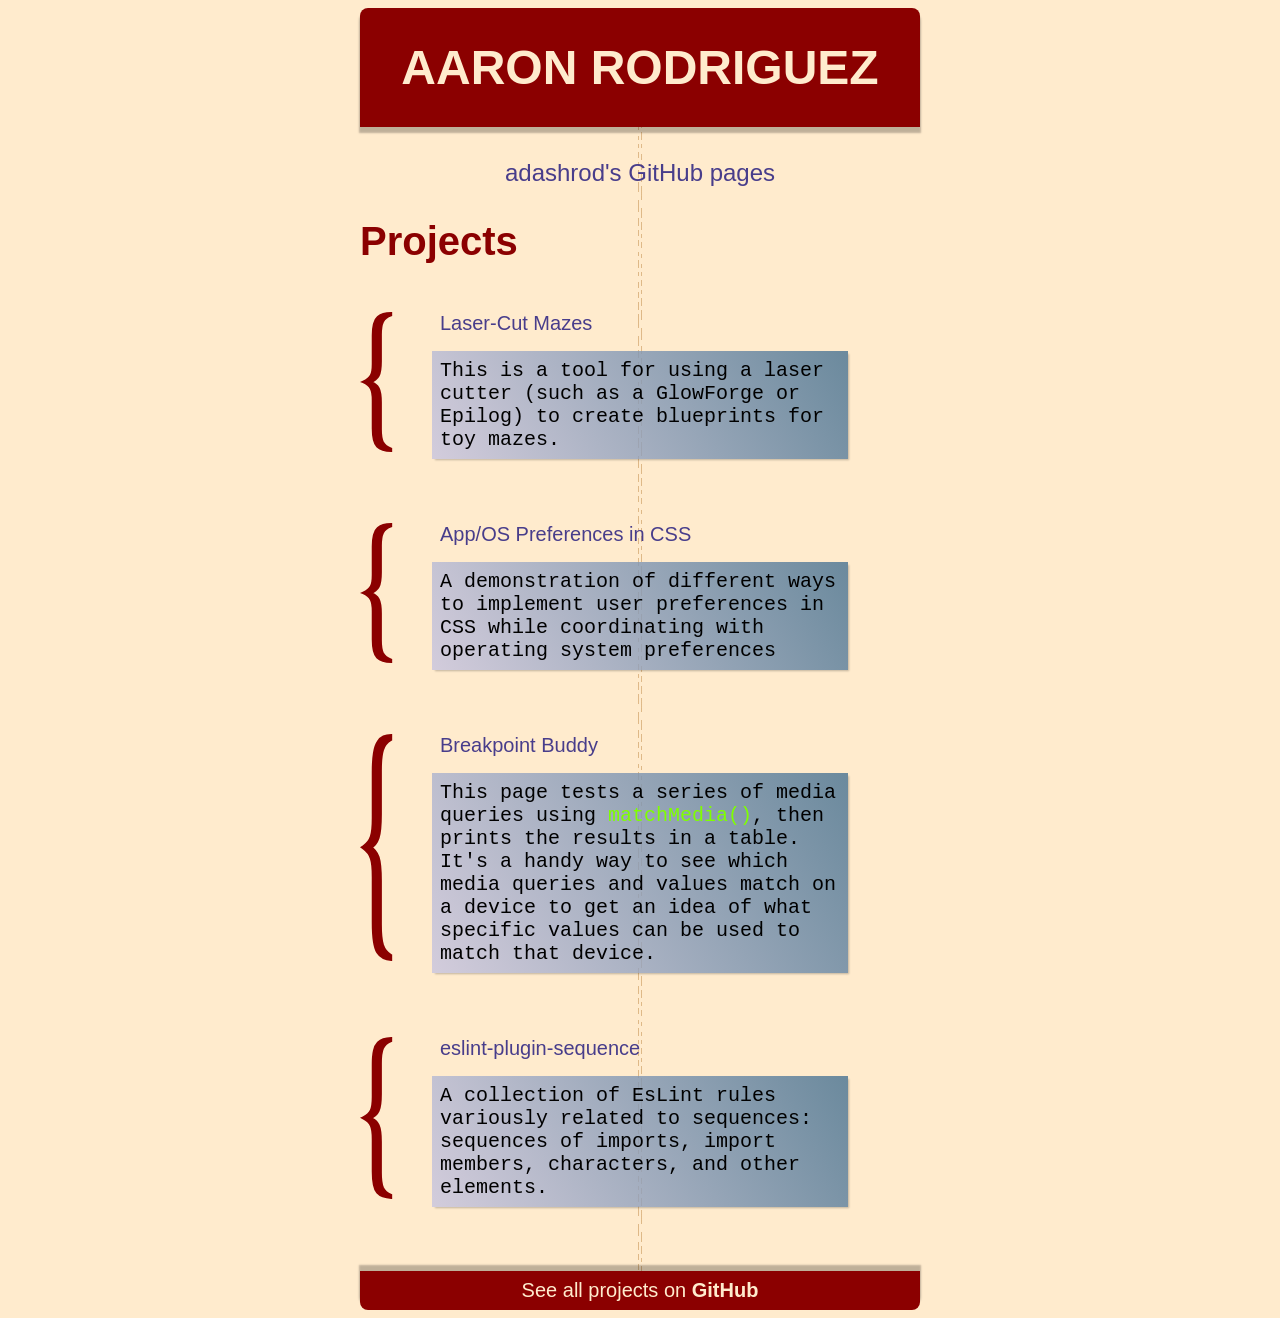
<file: index.html>
<!DOCTYPE html>
<html xmlns="http://www.w3.org/1999/html">
    <head>
        <title>adashrod's GitHub pages</title>
        <meta name="viewport" content="width=device-width, initial-scale=1">
        <meta charset="UTF-8">
        <link rel="stylesheet" type="text/css" href="style.css"/>
    </head>
    <body>
        <div class="main">
            <div class="logo">Aaron Rodriguez</div>
            <div class="title">adashrod's GitHub pages</div>
            <h1 class="section-title">Projects</h1>
            <div class="project">
                <div class="project-title">
                    <a href="https://adashrod.github.io/LaserCutMazes">Laser-Cut Mazes</a>
                </div>
                <div class="project-description">
                    This is a tool for using a laser cutter (such as a GlowForge
                    or Epilog) to create blueprints for toy mazes.
                </div>
            </div>
            <div class="project">
                <div class="project-title">
                    <a href="https://adashrod.github.io/AppAndOsPreferencesCss/">App/OS Preferences in CSS</a>
                </div>
                <div class="project-description">
                    A demonstration of different ways to implement user preferences in CSS while coordinating with
                    operating system preferences
                </div>
            </div>
            <div class="project">
                <div class="project-title">
                    <a href="https://adashrod.github.io/BreakpointBuddy/">Breakpoint Buddy</a>
                </div>
                <div class="project-description">
                    This page tests a series of media queries using
                    <a href="https://developer.mozilla.org/en-US/docs/Web/API/Window/matchMedia">
                        <span class="code">matchMedia()</span></a>,
                    then prints the results in a table. It's a handy way to see which media queries and values match
                    on a device to get an idea of what specific values can be used to match that device.
                </div>
            </div>
            <div class="project">
                <div class="project-title">
                    <a href="https://www.npmjs.com/package/eslint-plugin-sequence">eslint-plugin-sequence</a>
                </div>
                <div class="project-description">
                    A collection of EsLint rules variously related to sequences: sequences of imports, import members,
                    characters, and other elements.
                </div>
            </div>
            <div class="footer">
                See all projects on <a href="https://github.com/adashrod?tab=repositories">GitHub</a>
            </div>
        </div>
    </body>
</html>
</file>
<file: style.css>
:root {
    --content-width: 35rem;
    --inner-content-width: 25rem;
    --color-bg-main: blanchedalmond;
    --color-highlight: darkred;
    --logo-size: 3rem;
}

@media (max-width: 33rem) {
    :root {
        --content-width: 100%;
        --inner-content-width: 25rem;
        --logo-size: 2.5rem;
    }
}

body {
    background-color: var(--color-bg-main);
    font-family: Verdana, Tahoma, sans-serif;
    font-size: 1.25rem;
}

a {
    color: darkslateblue;
    text-decoration: none;
}

a:visited {
    color: darkblue;
}

a:hover {
    color: cornflowerblue;
    text-decoration: underline;
}

.code {
    font-family: "Courier New", Courier, monospace;
    color: chartreuse;
}

.main {
    background: url("image/verticalLines.svg");
    background-repeat: repeat-y;
    background-position-x: center;
}

.logo {
    font-size: var(--logo-size);
    font-weight: bold;
    text-transform: uppercase;
    background-color: var(--color-highlight);
    color: var(--color-bg-main);
    border-top-right-radius: .5rem;
    border-top-left-radius: .5rem;
    margin: 0 auto;
    padding: 2rem 0;
    width: var(--content-width);
    box-shadow: 0px 5px 2px 1px rgba(0, 0, 0, .25);
    text-align: center;
}

.title {
    color: darkslateblue;
    margin: 2rem auto;
    font-size: 1.5rem;
    width: var(--content-width);
    text-align: center;
}

.section-title {
    color: var(--color-highlight);
    margin: 0 auto 3rem;
    width: var(--content-width);
}

.project {
    margin: 0 auto 4rem;
    width: var(--content-width);
    position: relative;
}

.project::before {
    content: "";
    background: url("image/leftBrace.svg");
    background-size: 6rem 95%;
    background-repeat: no-repeat;
    display: block;
    position: absolute;
    width: 3rem;
    height: 100%;
}

.project-title {
    margin: 0 auto 1rem;
    width: var(--inner-content-width);
}

.project-description {
    font-family: "Courier New", Courier, monospace;
    background: linear-gradient(60deg, rgba(192,191,226,.7) 0%, rgba(91,127,152,.9) 100%);
    margin: 0 auto;
    padding: .5rem;
    width: var(--inner-content-width);
    box-shadow: 2px 2px 2px -1px rgba(0, 0, 0, .25);
}

.footer {
    margin: 0 auto;
    padding: .5rem 0;
    width: var(--content-width);
    text-align: center;
    background-color: var(--color-highlight);
    color: var(--color-bg-main);
    border-bottom-right-radius: .5rem;
    border-bottom-left-radius: .5rem;
    box-shadow: 0px -5px 2px 1px rgba(0, 0, 0, .25);
}

.footer a, .footer a:visited {
    color: var(--color-bg-main);
    font-weight: bold;
}
</file>
